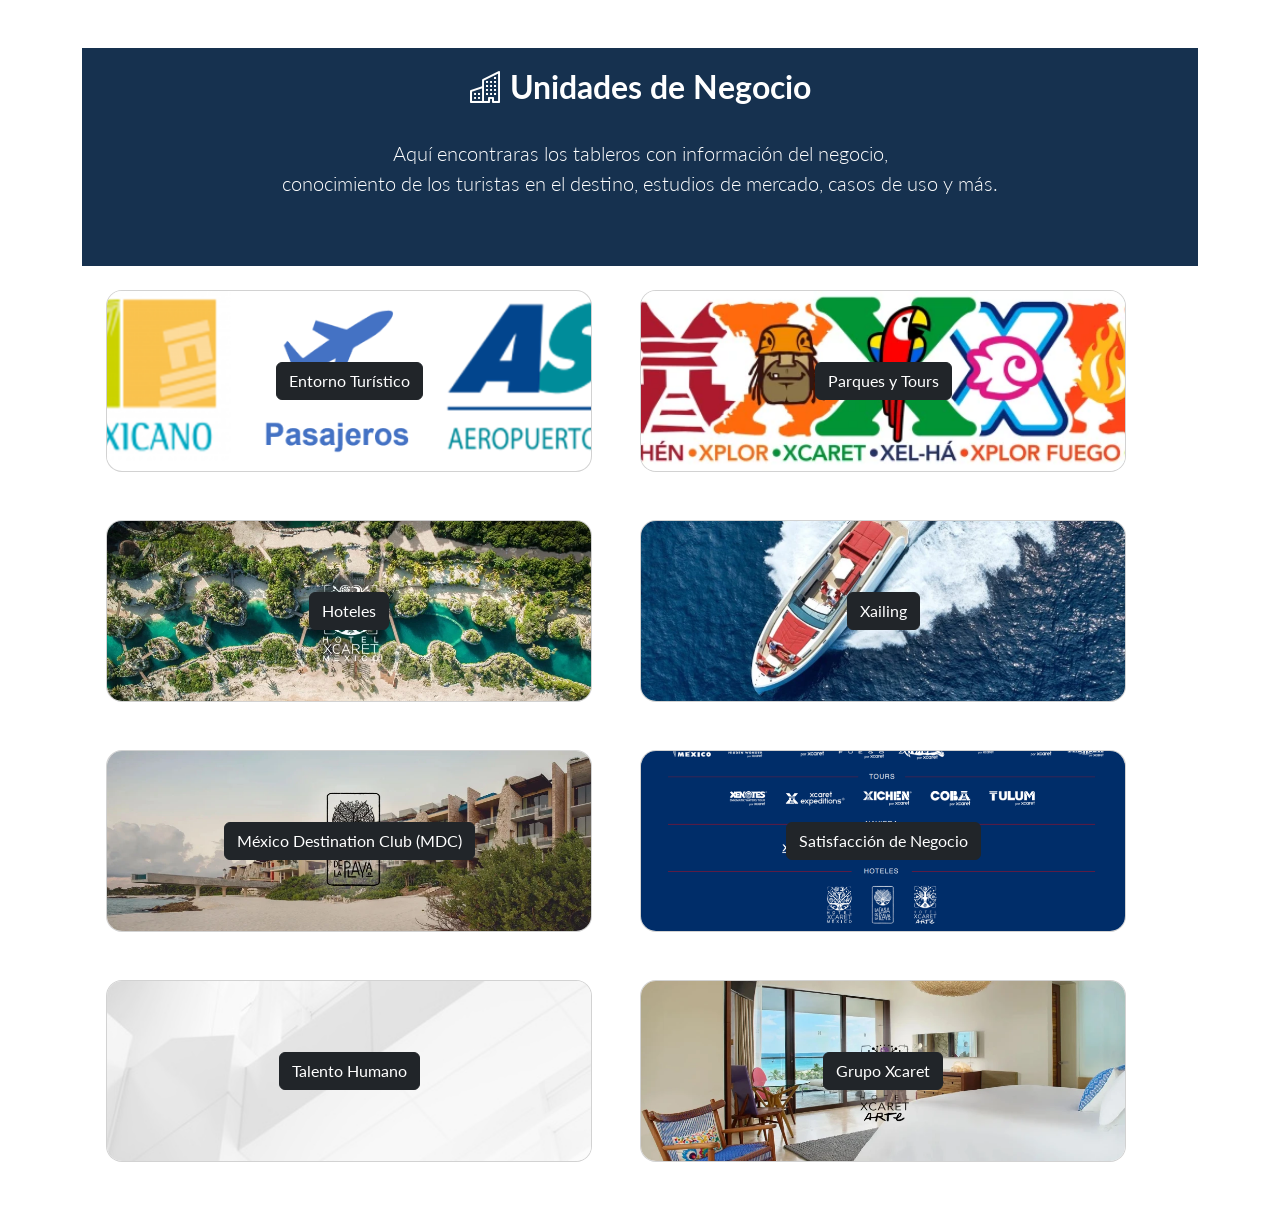
<file: unidades.html>
<!DOCTYPE html>
<html lang="es">

<head>
    <meta charset="UTF-8">
    <title>Unidades de Negocio</title>
    <meta name="viewport" content="width=device-width, initial-scale=1.0">

    <!-- Bootstrap -->
    <link rel="stylesheet" href="https://cdn.jsdelivr.net/npm/bootstrap@5.3.3/dist/css/bootstrap.min.css">
    <link rel="stylesheet" href="https://cdn.jsdelivr.net/npm/bootstrap-icons@1.11.3/font/bootstrap-icons.min.css">
    <link href="https://fonts.googleapis.com/css?family=Lato" rel="stylesheet">

    <style>
        body {
            font-family: 'Lato';
            background: #ffffff;
        }

        .unit-card {
            border-radius: 16px;
            overflow: hidden;
            transition: transform .25s, box-shadow .25s;
            cursor: pointer;
        }

        .unit-card:hover {
            transform: translateY(-6px);
            box-shadow: 0 12px 25px rgba(0, 0, 0, .15);
        }

        .unit-card img {
            height: 180px;
            object-fit: cover;
        }

        .unit-title {
            font-weight: 700;
            color: #1a2a09;
        }

        .btn-enter {
            background: #77dd77;
            font-weight: 600;
            border: none;
        }

        .unit-title:hover {
            color: #0066cc;
            /* Cambia el color al pasar el mouse */
            transition: color 0.2s ease;
        }
    </style>
</head>

<body>
    <main class="container py-5 ">
        <section class="hero">
            <div class="" style="background-color: #16314f; color: white; padding: 20px;">
                <div class="text-center mb-5">
                    <h2 class="fw-bold">
                        <i class="bi bi-buildings"></i> Unidades de Negocio
                    </h2>
                    <br>
                    <p class="lead">
                        Aquí encontraras los tableros con información del negocio,<br> conocimiento de los turistas en
                        el
                        destino, estudios de mercado, casos de uso y más.
                    </p>
                </div>
            </div>
        </section>
        <br>
        <div class=" container row g-5">

            <!-- ENTORNO TURÍSTICO -->
            <div class="col-md-6">
                <div class="card unit-card">
                    <div class="position-relative">
                        <img src="img/image_3.jpg" class="card-img-top" alt="Entorno Turístico">
                        <div
                            class="position-absolute top-0 w-100 h-100 d-flex flex-column justify-content-center align-items-center p-3">
                            <a href="unidades/entorno-turistico.html" class="btn btn-dark text-decoration-none">
                                Entorno Turístico
                            </a>
                        </div>
                    </div>
                </div>
            </div>

            <!-- PARQUES Y TOURS -->
            <div class="col-md-6">
                <div class="card unit-card">
                    <div class="position-relative">
                        <img src="img/image_5.jpg" class="card-img-top" alt="Parques y Tours">
                        <div
                            class="position-absolute top-0 w-100 h-100 d-flex flex-column justify-content-center align-items-center p-3">
                            <a href="unidades/parques-tours.html" class="btn btn-dark text-decoration-none">
                                Parques y Tours
                            </a>
                        </div>
                    </div>
                </div>
            </div>

            <!-- HOTELES -->
            <div class="col-md-6">
                <div class="card unit-card">
                    <div class="position-relative">
                        <img src="img/image_4.jpg" class="card-img-top" alt="Hoteles">
                        <div
                            class="position-absolute top-0 w-100 h-100 d-flex flex-column justify-content-center align-items-center p-3">
                            <a href="unidades/hoteles.html" class="btn btn-dark text-decoration-none">
                                Hoteles
                            </a>
                        </div>
                    </div>
                </div>
            </div>

            <!-- XAILING -->
            <div class="col-md-6">
                <div class="card unit-card">
                    <div class="position-relative">
                        <img src="img/image_6.jpg" class="card-img-top" alt="Xailing">
                        <div
                            class="position-absolute top-0 w-100 h-100 d-flex flex-column justify-content-center align-items-center p-3">
                            <a href="unidades/xailing.html" class="btn btn-dark text-decoration-none">
                                Xailing
                            </a>
                        </div>
                    </div>
                </div>
            </div>

            <!-- MDC -->
            <div class="col-md-6">
                <div class="card unit-card">
                    <div class="position-relative">
                        <img src="img/image_7.jpg" class="card-img-top" alt="México Destination Club">
                        <div
                            class="position-absolute top-0 w-100 h-100 d-flex flex-column justify-content-center align-items-center p-3">
                            <a href="unidades/mdc.html" class="btn btn-dark text-decoration-none">
                                México Destination Club (MDC)
                            </a>
                        </div>
                    </div>
                </div>
            </div>

            <!-- SATISFACCIÓN DE NEGOCIO -->
            <div class="col-md-6">
                <div class="card unit-card">
                    <div class="position-relative">
                        <img src="img/image_8.jpg" class="card-img-top" alt="Satisfacción de Negocio">
                        <div
                            class="position-absolute top-0 w-100 h-100 d-flex flex-column justify-content-center align-items-center p-3">
                            <a href="unidades/satisfaccion-negocio.html" class="btn btn-dark text-decoration-none">
                                Satisfacción de Negocio
                            </a>
                        </div>
                    </div>
                </div>
            </div>

            <!-- TALENTO HUMANO -->
            <div class="col-md-6">
                <div class="card unit-card">
                    <div class="position-relative">
                        <img src="img/image_9.jpg" class="card-img-top" alt="Talento Humano">
                        <div
                            class="position-absolute top-0 w-100 h-100 d-flex flex-column justify-content-center align-items-center p-3">
                            <a href="unidades/talento-humano.html" class="btn btn-dark text-decoration-none">
                                Talento Humano
                            </a>
                        </div>
                    </div>
                </div>
            </div>

            <!-- GRUPO XCARET -->
            <div class="col-md-6">
                <div class="card unit-card">
                    <div class="position-relative">
                        <img src="img/image_10.jpg" class="card-img-top" alt="Grupo Xcaret">
                        <div
                            class="position-absolute top-0 w-100 h-100 d-flex flex-column justify-content-center align-items-center p-3">
                            <a href="unidades/grupo-xcaret.html" class="btn btn-dark text-decoration-none">
                                Grupo Xcaret
                            </a>
                        </div>
                    </div>
                </div>
            </div>

        </div>
    </main>
</body>

</html>
</file>
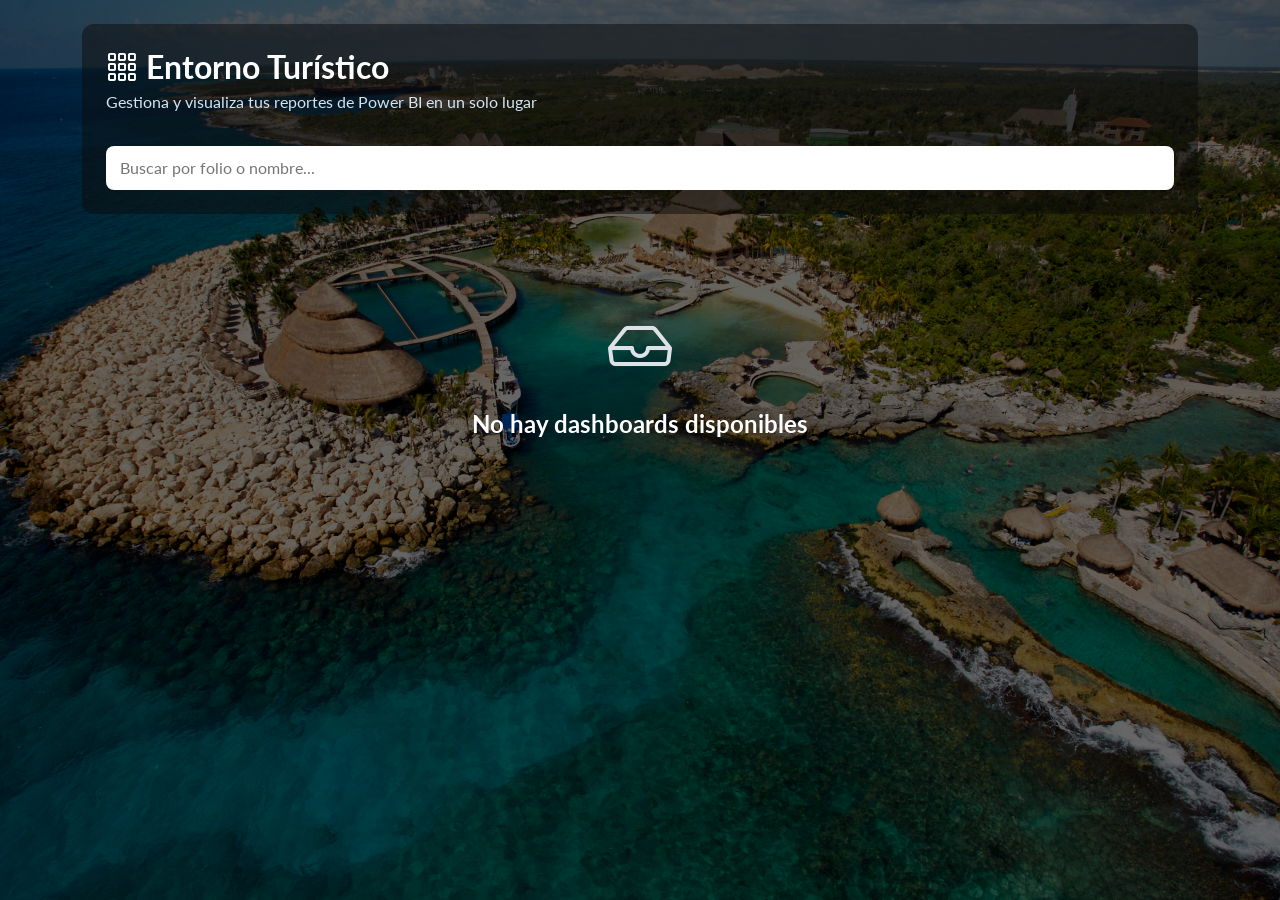
<file: unidades/entorno-turistico.html>
<!DOCTYPE html>
<html lang="es">
<head>
    <meta charset="utf-8"/>
    <meta name="viewport" content="width=device-width, initial-scale=1.0"/>
    <title>Dashboards - Entorno Turístico</title>

    <!-- Bootstrap -->
    <link href="https://cdn.jsdelivr.net/npm/bootstrap@5.3.3/dist/css/bootstrap.min.css" rel="stylesheet"/>
    <link href="https://cdn.jsdelivr.net/npm/bootstrap-icons@1.11.3/font/bootstrap-icons.min.css" rel="stylesheet"/>
    <link href="https://fonts.googleapis.com/css?family=Lato" rel="stylesheet"/>

<style>
    body {
           font-family: 'Lato', Arial, Helvetica, sans-serif;
    display: flex;
    flex-direction: column;
    min-height: 100vh;
    background-image: linear-gradient(rgba(0, 0, 0, 0.6), rgba(0, 0, 0, 0.6)), url('../img/aerea-xcaret-05.jpg');  
    background-size: cover;
    background-attachment: fixed;
    background-position: center;
    background-repeat: no-repeat;
    }
      .content-wrapper {
            background: linear-gradient(rgba(10, 10, 10, 0.5), rgba(10, 10, 10, 0.5));
            border-radius: 12px;
        }

    /* HERO */
    .hero {
        padding: 3rem 1rem;
        background: linear-gradient(135deg, #0c1b29 0%, #1a3a5f 100%);
        color: white;
        border-radius: 12px;
        margin-bottom: 2rem;
    }

    .section-title {
        font-weight: 700;
        margin-bottom: .5rem;
        color: #ffffff;
    }

    .section-subtitle {
        color: #d6e4f0;
    }

    /* BUSCADOR */
    .search-input {
        background: white;
        border-radius: 8px;
        padding: 10px 14px;
        border: none;
        width: 100%;
        margin-top: 1rem;
    }

    /* TARJETAS */
    .dashboard-card {
        background: white;
        border-radius: 12px;
        padding: 20px;
        transition: all .25s ease;
        border: 1px solid #dee2e6;
    }

    .dashboard-card:hover {
        transform: translateY(-4px);
        box-shadow: 0 8px 20px rgba(0, 0, 0, 0.08);
    }

    .folio-badge {
        background: #1a3a5f;
        color: white;
        font-weight: 600;
    }

    /* BOTÓN VER */
    .btn-ver {
        background-color: #28a745;
        color: white;
        font-weight: 600;
        border: none;
        border-radius: 8px;
        padding: 8px 14px;
        transition: all .2s ease;
    }

    .btn-ver:hover {
        background-color: #218838;
        transform: translateY(-2px);
        box-shadow: 0 4px 12px rgba(0, 0, 0, 0.15);
    }

    /* LOADING */
    .spinner-container {
        text-align: center;
        padding: 40px;
    }

    .empty-state {
        text-align: center;
        padding: 60px 20px;
        color: #6c757d;
    }
</style>

</head>

<body>

<main class="container py-4">

    <!-- CABECERA -->
    <div class="content-wrapper p-4 mb-4">
        <h2 class="section-title mb-1">
            <i class="bi bi-grid-3x3-gap"></i> Entorno Turístico
        </h2>
        <p class="section-subtitle">
            Gestiona y visualiza tus reportes de Power BI en un solo lugar
        </p>

        <input type="text" id="buscador" class="search-input"
               placeholder="Buscar por folio o nombre..."
               oninput="filtrarDashboards()">
    </div>

    <!-- LOADING -->
    <div id="loadingSpinner" class="spinner-container section-title">
        <div class="spinner-border text-success"></div>
        <p class="mt-3">Cargando dashboards...</p>
    </div>

    <!-- EMPTY -->
    <div id="emptyState" class="empty-state d-none">
        <i class="bi bi-inbox" style="font-size:4rem;color:#dee2e6;"></i>
        <h4 class="mt-3 section-title">No hay dashboards disponibles</h4>
    </div>

    <!-- GRID -->
    <div id="dashboardGrid" class="row g-4 d-none"></div>

</main>

<script>
/* ================= CONFIG ================= */
const GOOGLE_SCRIPT_URL =
  'https://script.google.com/macros/s/AKfycbxd1e7vyFLGrzwkv-amYAUm1Srmgd9-JdIPMXPpuWTeO9Nuf6B50-MU-sUNzvIAT4t9bw/exec';

const CATEGORIA = 'entorno-turistico';

/* ================= INIT ================= */
document.addEventListener('DOMContentLoaded', cargarDashboards);

/* ================= FUNCIONES ================= */

async function cargarDashboards() {
    const loading = document.getElementById('loadingSpinner');
    const empty = document.getElementById('emptyState');
    const grid = document.getElementById('dashboardGrid');

    try {
        const res = await fetch(`${GOOGLE_SCRIPT_URL}?action=getDashboards&categoria=${CATEGORIA}`);
        const data = await res.json();

        loading.classList.add('d-none');

        if (!data.dashboards || data.dashboards.length === 0) {
            empty.classList.remove('d-none');
            return;
        }

        grid.classList.remove('d-none');
        renderizarDashboards(data.dashboards);

    } catch (err) {
        console.error(err);
        loading.classList.add('d-none');
        empty.classList.remove('d-none');
    }
}
 


function renderizarDashboards(dashboards) {
    const grid = document.getElementById('dashboardGrid');
    grid.innerHTML = '';

    dashboards.forEach(d => {
        const col = document.createElement('div');
        col.className = 'col-md-6 col-lg-4 dashboard-item';

        col.innerHTML = `
            <div class="dashboard-card h-100">
                <span class="badge folio-badge">${d.folio}</span>
                <h5 class="mt-2 dashboard-title">${d.nombre}</h5>
                <p class="text-muted small">${d.descripcion || ''}</p>

                <div class="d-grid gap-2">
                    <a href="../visor-dashboard.html?folio=${d.folio}" 
                       class="btn btn-ver btn-sm">
                        <i class="bi bi-eye"></i> Ver Dashboard
                    </a>
                </div>
            </div>
        `;
        grid.appendChild(col);
    });
}




function filtrarDashboards() {
    const texto = document.getElementById('buscador').value.toLowerCase();
    const items = document.querySelectorAll('.dashboard-item');

    items.forEach(item => {
        const folio = item.querySelector('.folio-badge').innerText.toLowerCase();
        const nombre = item.querySelector('.dashboard-title').innerText.toLowerCase();
        item.style.display = (folio.includes(texto) || nombre.includes(texto)) ? '' : 'none';
    });
}
</script>


</body>
</html>
</file>
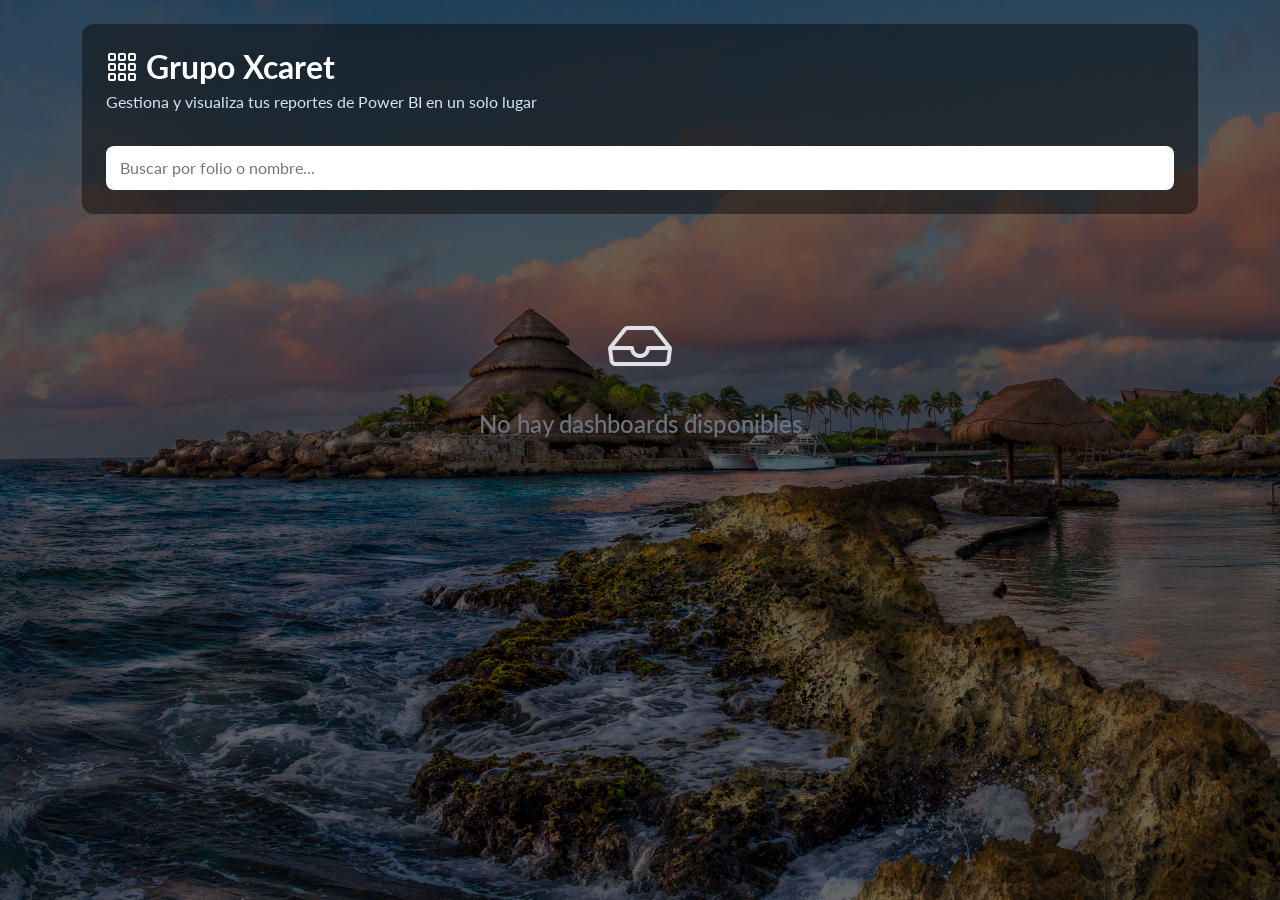
<file: unidades/grupo-xcaret.html>
<!DOCTYPE html>
<html lang="es">
<head>
    <meta charset="utf-8"/>
    <meta name="viewport" content="width=device-width, initial-scale=1.0"/>
    <title>Dashboards - Entorno Turístico</title>

    <!-- Bootstrap -->
    <link href="https://cdn.jsdelivr.net/npm/bootstrap@5.3.3/dist/css/bootstrap.min.css" rel="stylesheet"/>
    <link href="https://cdn.jsdelivr.net/npm/bootstrap-icons@1.11.3/font/bootstrap-icons.min.css" rel="stylesheet"/>
    <link href="https://fonts.googleapis.com/css?family=Lato" rel="stylesheet"/>

<style>
    body {
           font-family: 'Lato', Arial, Helvetica, sans-serif;
    display: flex;
    flex-direction: column;
    min-height: 100vh;
    background-image: linear-gradient(rgba(0, 0, 0, 0.6), rgba(0, 0, 0, 0.6)), url('../img/aerea-xcaret.jpg');  
    background-size: cover;
    background-attachment: fixed;
    background-position: center;
    background-repeat: no-repeat;
    }
      .content-wrapper {
            background: linear-gradient(rgba(10, 10, 10, 0.5), rgba(10, 10, 10, 0.5));
            border-radius: 12px;
        }

    /* HERO */
    .hero {
        padding: 3rem 1rem;
        background: linear-gradient(135deg, #0c1b29 0%, #1a3a5f 100%);
        color: white;
        border-radius: 12px;
        margin-bottom: 2rem;
    }

    .section-title {
        font-weight: 700;
        margin-bottom: .5rem;
        color: #ffffff;
    }

    .section-subtitle {
        color: #d6e4f0;
    }

    /* BUSCADOR */
    .search-input {
        background: white;
        border-radius: 8px;
        padding: 10px 14px;
        border: none;
        width: 100%;
        margin-top: 1rem;
    }

    /* TARJETAS */
    .dashboard-card {
        background: white;
        border-radius: 12px;
        padding: 20px;
        transition: all .25s ease;
        border: 1px solid #dee2e6;
    }

    .dashboard-card:hover {
        transform: translateY(-4px);
        box-shadow: 0 8px 20px rgba(0, 0, 0, 0.08);
    }

    .folio-badge {
        background: #1a3a5f;
        color: white;
        font-weight: 600;
    }

    /* BOTÓN VER */
    .btn-ver {
        background-color: #28a745;
        color: white;
        font-weight: 600;
        border: none;
        border-radius: 8px;
        padding: 8px 14px;
        transition: all .2s ease;
    }

    .btn-ver:hover {
        background-color: #218838;
        transform: translateY(-2px);
        box-shadow: 0 4px 12px rgba(0, 0, 0, 0.15);
    }

    /* LOADING */
    .spinner-container {
        text-align: center;
        padding: 40px;
    }

    .empty-state {
        text-align: center;
        padding: 60px 20px;
        color: #6c757d;
    }
</style>

</head>

<body>

<main class="container py-4">

    <!-- CABECERA -->
    <div class="content-wrapper p-4 mb-4">
        <h2 class="section-title mb-1">
            <i class="bi bi-grid-3x3-gap"></i> Grupo Xcaret
        </h2>
        <p class="section-subtitle">
            Gestiona y visualiza tus reportes de Power BI en un solo lugar
        </p>

        <input type="text" id="buscador" class="search-input"
               placeholder="Buscar por folio o nombre..."
               oninput="filtrarDashboards()">
    </div>

    <!-- LOADING -->
    <div id="loadingSpinner" class="spinner-container section-title">
        <div class="spinner-border text-success"></div>
        <p class="mt-3 section-title">Cargando dashboards...</p>
    </div>

    <!-- EMPTY -->
    <div id="emptyState" class="empty-state d-none">
        <i class="bi bi-inbox" style="font-size:4rem;color:#dee2e6;"></i>
        <h4 class="mt-3">No hay dashboards disponibles</h4>
    </div>

    <!-- GRID -->
    <div id="dashboardGrid" class="row g-4 d-none"></div>

</main>

<script>
/* ================= CONFIG ================= */
const GOOGLE_SCRIPT_URL =
  'https://script.google.com/macros/s/AKfycbxd1e7vyFLGrzwkv-amYAUm1Srmgd9-JdIPMXPpuWTeO9Nuf6B50-MU-sUNzvIAT4t9bw/exec';

const CATEGORIA = 'grupo-xcaret';

/* ================= INIT ================= */
document.addEventListener('DOMContentLoaded', cargarDashboards);

/* ================= FUNCIONES ================= */

async function cargarDashboards() {
    const loading = document.getElementById('loadingSpinner');
    const empty = document.getElementById('emptyState');
    const grid = document.getElementById('dashboardGrid');

    try {
        const res = await fetch(`${GOOGLE_SCRIPT_URL}?action=getDashboards&categoria=${CATEGORIA}`);
        const data = await res.json();

        loading.classList.add('d-none');

        if (!data.dashboards || data.dashboards.length === 0) {
            empty.classList.remove('d-none');
            return;
        }

        grid.classList.remove('d-none');
        renderizarDashboards(data.dashboards);

    } catch (err) {
        console.error(err);
        loading.classList.add('d-none');
        empty.classList.remove('d-none');
    }
}
 


function renderizarDashboards(dashboards) {
    const grid = document.getElementById('dashboardGrid');
    grid.innerHTML = '';

    dashboards.forEach(d => {
        const col = document.createElement('div');
        col.className = 'col-md-6 col-lg-4 dashboard-item';

        col.innerHTML = `
            <div class="dashboard-card h-100">
                <span class="badge folio-badge">${d.folio}</span>
                <h5 class="mt-2 dashboard-title">${d.nombre}</h5>
                <p class="text-muted small">${d.descripcion || ''}</p>

                <div class="d-grid gap-2">
                    <a href="../visor-dashboard.html?folio=${d.folio}" 
                       class="btn btn-ver btn-sm">
                        <i class="bi bi-eye"></i> Ver Dashboard
                    </a>
                </div>
            </div>
        `;
        grid.appendChild(col);
    });
}




function filtrarDashboards() {
    const texto = document.getElementById('buscador').value.toLowerCase();
    const items = document.querySelectorAll('.dashboard-item');

    items.forEach(item => {
        const folio = item.querySelector('.folio-badge').innerText.toLowerCase();
        const nombre = item.querySelector('.dashboard-title').innerText.toLowerCase();
        item.style.display = (folio.includes(texto) || nombre.includes(texto)) ? '' : 'none';
    });
}
</script>


</body>
</html>
</file>
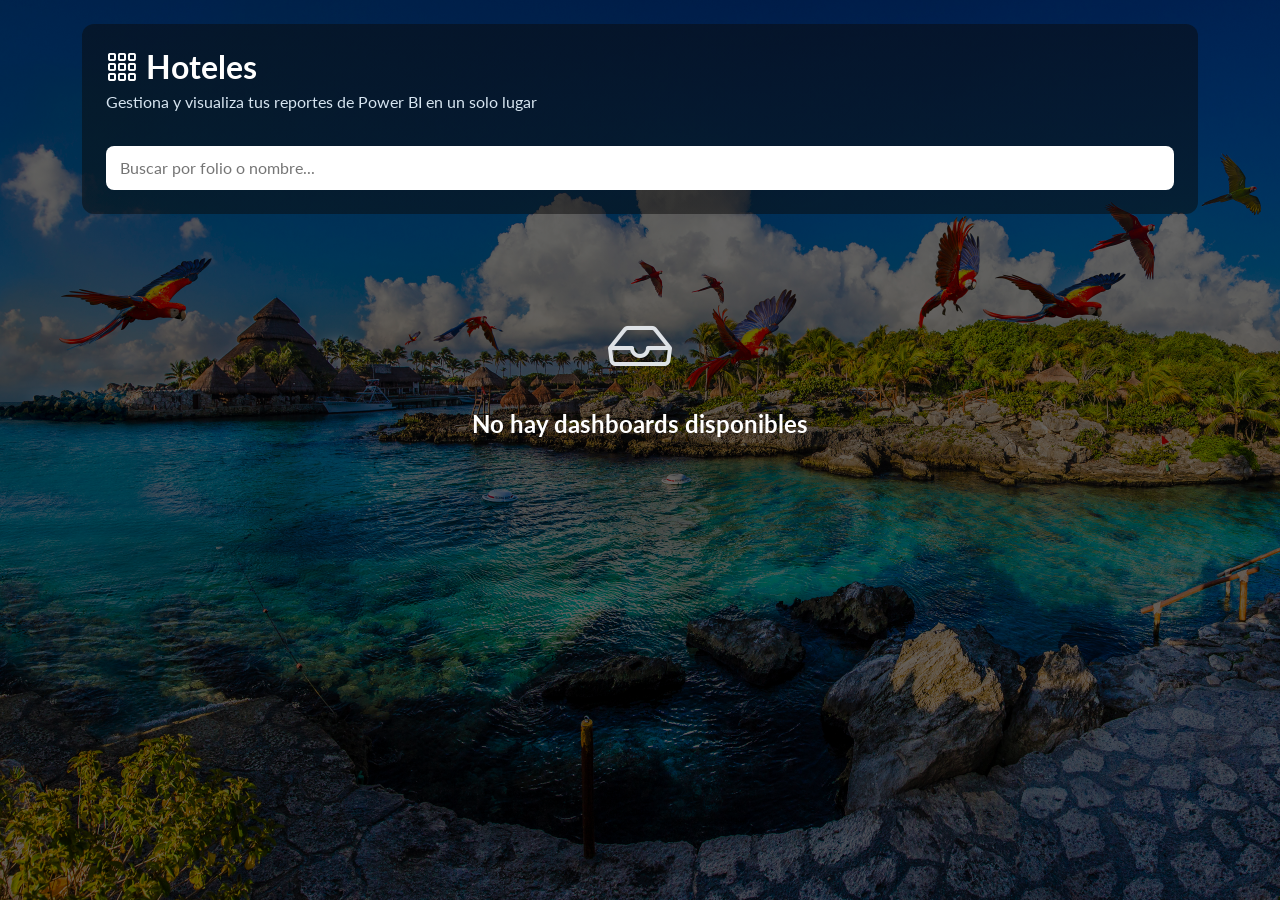
<file: unidades/hoteles.html>
<!DOCTYPE html>
<html lang="es">
<head>
    <meta charset="utf-8"/>
    <meta name="viewport" content="width=device-width, initial-scale=1.0"/>
    <title>Dashboards - Entorno Turístico</title>

    <!-- Bootstrap -->
    <link href="https://cdn.jsdelivr.net/npm/bootstrap@5.3.3/dist/css/bootstrap.min.css" rel="stylesheet"/>
    <link href="https://cdn.jsdelivr.net/npm/bootstrap-icons@1.11.3/font/bootstrap-icons.min.css" rel="stylesheet"/>
    <link href="https://fonts.googleapis.com/css?family=Lato" rel="stylesheet"/>

<style>
    body {
           font-family: 'Lato', Arial, Helvetica, sans-serif;
    display: flex;
    flex-direction: column;
    min-height: 100vh;
    background-image: linear-gradient(rgba(0, 0, 0, 0.6), rgba(0, 0, 0, 0.6)), url('../img/aerea-xcaret-01.jpg');  
    background-size: cover;
    background-attachment: fixed;
    background-position: center;
    background-repeat: no-repeat;
    }
      .content-wrapper {
            background: linear-gradient(rgba(10, 10, 10, 0.5), rgba(10, 10, 10, 0.5));
            border-radius: 12px;
        }

    /* HERO */
    .hero {
        padding: 3rem 1rem;
        background: linear-gradient(135deg, #0c1b29 0%, #1a3a5f 100%);
        color: white;
        border-radius: 12px;
        margin-bottom: 2rem;
    }

    .section-title {
        font-weight: 700;
        margin-bottom: .5rem;
        color: #ffffff;
    }

    .section-subtitle {
        color: #d6e4f0;
    }

    /* BUSCADOR */
    .search-input {
        background: white;
        border-radius: 8px;
        padding: 10px 14px;
        border: none;
        width: 100%;
        margin-top: 1rem;
    }

    /* TARJETAS */
    .dashboard-card {
        background: white;
        border-radius: 12px;
        padding: 20px;
        transition: all .25s ease;
        border: 1px solid #dee2e6;
    }

    .dashboard-card:hover {
        transform: translateY(-4px);
        box-shadow: 0 8px 20px rgba(0, 0, 0, 0.08);
    }

    .folio-badge {
        background: #1a3a5f;
        color: white;
        font-weight: 600;
    }

    /* BOTÓN VER */
    .btn-ver {
        background-color: #28a745;
        color: white;
        font-weight: 600;
        border: none;
        border-radius: 8px;
        padding: 8px 14px;
        transition: all .2s ease;
    }

    .btn-ver:hover {
        background-color: #218838;
        transform: translateY(-2px);
        box-shadow: 0 4px 12px rgba(0, 0, 0, 0.15);
    }

    /* LOADING */
    .spinner-container {
        text-align: center;
        padding: 40px;
    }

    .empty-state {
        text-align: center;
        padding: 60px 20px;
        color: #6c757d;
    }
</style>

</head>

<body>

<main class="container py-4">

    <!-- CABECERA -->
    <div class="content-wrapper p-4 mb-4">
        <h2 class="section-title mb-1">
            <i class="bi bi-grid-3x3-gap"></i> Hoteles
        </h2>
        <p class="section-subtitle">
            Gestiona y visualiza tus reportes de Power BI en un solo lugar
        </p>

        <input type="text" id="buscador" class="search-input"
               placeholder="Buscar por folio o nombre..."
               oninput="filtrarDashboards()">
    </div>

    <!-- LOADING -->
    <div id="loadingSpinner" class="spinner-container section-title">
        <div class="spinner-border text-success"></div>
        <p class="mt-3">Cargando dashboards...</p>
    </div>

    <!-- EMPTY -->
    <div id="emptyState" class="empty-state d-none">
        <i class="bi bi-inbox" style="font-size:4rem;color:#dee2e6;"></i>
        <h4 class="mt-3 section-title">No hay dashboards disponibles</h4>
    </div>

    <!-- GRID -->
    <div id="dashboardGrid" class="row g-4 d-none"></div>

</main>

<script>
/* ================= CONFIG ================= */
const GOOGLE_SCRIPT_URL =
  'https://script.google.com/macros/s/AKfycbxd1e7vyFLGrzwkv-amYAUm1Srmgd9-JdIPMXPpuWTeO9Nuf6B50-MU-sUNzvIAT4t9bw/exec';

const CATEGORIA = 'hoteles';

/* ================= INIT ================= */
document.addEventListener('DOMContentLoaded', cargarDashboards);

/* ================= FUNCIONES ================= */

async function cargarDashboards() {
    const loading = document.getElementById('loadingSpinner');
    const empty = document.getElementById('emptyState');
    const grid = document.getElementById('dashboardGrid');

    try {
        const res = await fetch(`${GOOGLE_SCRIPT_URL}?action=getDashboards&categoria=${CATEGORIA}`);
        const data = await res.json();

        loading.classList.add('d-none');

        if (!data.dashboards || data.dashboards.length === 0) {
            empty.classList.remove('d-none');
            return;
        }

        grid.classList.remove('d-none');
        renderizarDashboards(data.dashboards);

    } catch (err) {
        console.error(err);
        loading.classList.add('d-none');
        empty.classList.remove('d-none');
    }
}
 


function renderizarDashboards(dashboards) {
    const grid = document.getElementById('dashboardGrid');
    grid.innerHTML = '';

    dashboards.forEach(d => {
        const col = document.createElement('div');
        col.className = 'col-md-6 col-lg-4 dashboard-item';

        col.innerHTML = `
            <div class="dashboard-card h-100">
                <span class="badge folio-badge">${d.folio}</span>
                <h5 class="mt-2 dashboard-title">${d.nombre}</h5>
                <p class="text-muted small">${d.descripcion || ''}</p>

                <div class="d-grid gap-2">
                    <a href="../visor-dashboard.html?folio=${d.folio}" 
                       class="btn btn-ver btn-sm">
                        <i class="bi bi-eye"></i> Ver Dashboard
                    </a>
                </div>
            </div>
        `;
        grid.appendChild(col);
    });
}




function filtrarDashboards() {
    const texto = document.getElementById('buscador').value.toLowerCase();
    const items = document.querySelectorAll('.dashboard-item');

    items.forEach(item => {
        const folio = item.querySelector('.folio-badge').innerText.toLowerCase();
        const nombre = item.querySelector('.dashboard-title').innerText.toLowerCase();
        item.style.display = (folio.includes(texto) || nombre.includes(texto)) ? '' : 'none';
    });
}
</script>


</body>
</html>
</file>
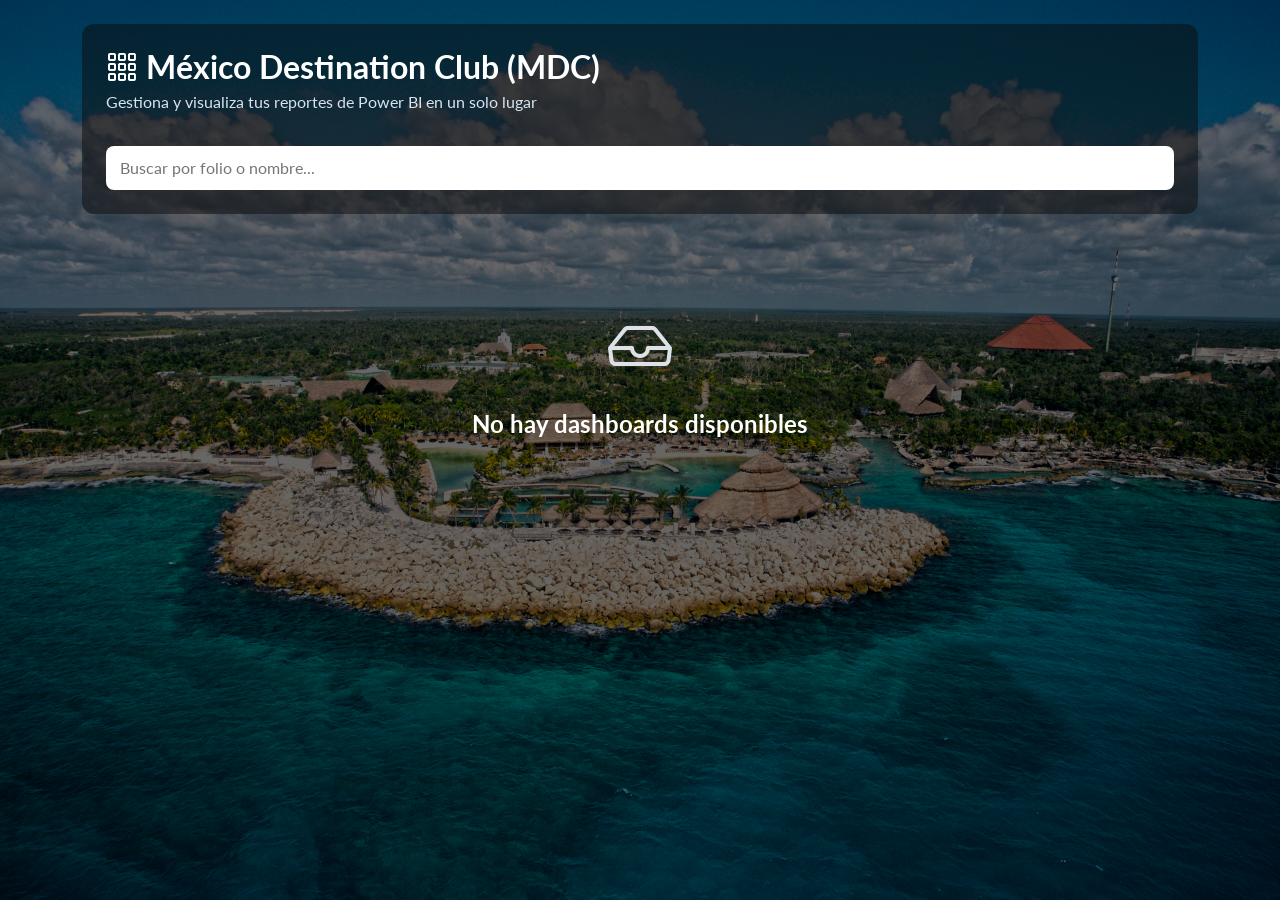
<file: unidades/mdc.html>
<!DOCTYPE html>
<html lang="es">
<head>
    <meta charset="utf-8"/>
    <meta name="viewport" content="width=device-width, initial-scale=1.0"/>
    <title>Dashboards - Entorno Turístico</title>

    <!-- Bootstrap -->
    <link href="https://cdn.jsdelivr.net/npm/bootstrap@5.3.3/dist/css/bootstrap.min.css" rel="stylesheet"/>
    <link href="https://cdn.jsdelivr.net/npm/bootstrap-icons@1.11.3/font/bootstrap-icons.min.css" rel="stylesheet"/>
    <link href="https://fonts.googleapis.com/css?family=Lato" rel="stylesheet"/>

<style>
    body {
           font-family: 'Lato', Arial, Helvetica, sans-serif;
    display: flex;
    flex-direction: column;
    min-height: 100vh;
    background-image: linear-gradient(rgba(0, 0, 0, 0.6), rgba(0, 0, 0, 0.6)), url('../img/aerea-xcaret-04.jpg');  
    background-size: cover;
    background-attachment: fixed;
    background-position: center;
    background-repeat: no-repeat;
    }
      .content-wrapper {
            background: linear-gradient(rgba(10, 10, 10, 0.5), rgba(10, 10, 10, 0.5));
            border-radius: 12px;
        }

    /* HERO */
    .hero {
        padding: 3rem 1rem;
        background: linear-gradient(135deg, #0c1b29 0%, #1a3a5f 100%);
        color: white;
        border-radius: 12px;
        margin-bottom: 2rem;
    }

    .section-title {
        font-weight: 700;
        margin-bottom: .5rem;
        color: #ffffff;
    }

    .section-subtitle {
        color: #d6e4f0;
    }

    /* BUSCADOR */
    .search-input {
        background: white;
        border-radius: 8px;
        padding: 10px 14px;
        border: none;
        width: 100%;
        margin-top: 1rem;
    }

    /* TARJETAS */
    .dashboard-card {
        background: white;
        border-radius: 12px;
        padding: 20px;
        transition: all .25s ease;
        border: 1px solid #dee2e6;
    }

    .dashboard-card:hover {
        transform: translateY(-4px);
        box-shadow: 0 8px 20px rgba(0, 0, 0, 0.08);
    }

    .folio-badge {
        background: #1a3a5f;
        color: white;
        font-weight: 600;
    }

    /* BOTÓN VER */
    .btn-ver {
        background-color: #28a745;
        color: white;
        font-weight: 600;
        border: none;
        border-radius: 8px;
        padding: 8px 14px;
        transition: all .2s ease;
    }

    .btn-ver:hover {
        background-color: #218838;
        transform: translateY(-2px);
        box-shadow: 0 4px 12px rgba(0, 0, 0, 0.15);
    }

    /* LOADING */
    .spinner-container {
        text-align: center;
        padding: 40px;
    }

    .empty-state {
        text-align: center;
        padding: 60px 20px;
        color: #6c757d;
    }
</style>

</head>

<body>

<main class="container py-4">

    <!-- CABECERA -->
    <div class="content-wrapper p-4 mb-4">
        <h2 class="section-title mb-1">
            <i class="bi bi-grid-3x3-gap"></i> México Destination Club (MDC)
        </h2>
        <p class="section-subtitle">
            Gestiona y visualiza tus reportes de Power BI en un solo lugar
        </p>

        <input type="text" id="buscador" class="search-input"
               placeholder="Buscar por folio o nombre..."
               oninput="filtrarDashboards()">
    </div>

    <!-- LOADING -->
    <div id="loadingSpinner" class="spinner-container section-title">
        <div class="spinner-border text-success"></div>
        <p class="mt-3">Cargando dashboards...</p>
    </div>

    <!-- EMPTY -->
    <div id="emptyState" class="empty-state d-none">
        <i class="bi bi-inbox" style="font-size:4rem;color:#dee2e6;"></i>
        <h4 class="mt-3 section-title">No hay dashboards disponibles</h4>
    </div>

    <!-- GRID -->
    <div id="dashboardGrid" class="row g-4 d-none"></div>

</main>

<script>
/* ================= CONFIG ================= */
const GOOGLE_SCRIPT_URL =
  'https://script.google.com/macros/s/AKfycbxd1e7vyFLGrzwkv-amYAUm1Srmgd9-JdIPMXPpuWTeO9Nuf6B50-MU-sUNzvIAT4t9bw/exec';

const CATEGORIA = 'mdc';

/* ================= INIT ================= */
document.addEventListener('DOMContentLoaded', cargarDashboards);

/* ================= FUNCIONES ================= */

async function cargarDashboards() {
    const loading = document.getElementById('loadingSpinner');
    const empty = document.getElementById('emptyState');
    const grid = document.getElementById('dashboardGrid');

    try {
        const res = await fetch(`${GOOGLE_SCRIPT_URL}?action=getDashboards&categoria=${CATEGORIA}`);
        const data = await res.json();

        loading.classList.add('d-none');

        if (!data.dashboards || data.dashboards.length === 0) {
            empty.classList.remove('d-none');
            return;
        }

        grid.classList.remove('d-none');
        renderizarDashboards(data.dashboards);

    } catch (err) {
        console.error(err);
        loading.classList.add('d-none');
        empty.classList.remove('d-none');
    }
}
 


function renderizarDashboards(dashboards) {
    const grid = document.getElementById('dashboardGrid');
    grid.innerHTML = '';

    dashboards.forEach(d => {
        const col = document.createElement('div');
        col.className = 'col-md-6 col-lg-4 dashboard-item';

        col.innerHTML = `
            <div class="dashboard-card h-100">
                <span class="badge folio-badge">${d.folio}</span>
                <h5 class="mt-2 dashboard-title">${d.nombre}</h5>
                <p class="text-muted small">${d.descripcion || ''}</p>

                <div class="d-grid gap-2">
                    <a href="../visor-dashboard.html?folio=${d.folio}" 
                       class="btn btn-ver btn-sm">
                        <i class="bi bi-eye"></i> Ver Dashboard
                    </a>
                </div>
            </div>
        `;
        grid.appendChild(col);
    });
}




function filtrarDashboards() {
    const texto = document.getElementById('buscador').value.toLowerCase();
    const items = document.querySelectorAll('.dashboard-item');

    items.forEach(item => {
        const folio = item.querySelector('.folio-badge').innerText.toLowerCase();
        const nombre = item.querySelector('.dashboard-title').innerText.toLowerCase();
        item.style.display = (folio.includes(texto) || nombre.includes(texto)) ? '' : 'none';
    });
}
</script>


</body>
</html>
</file>
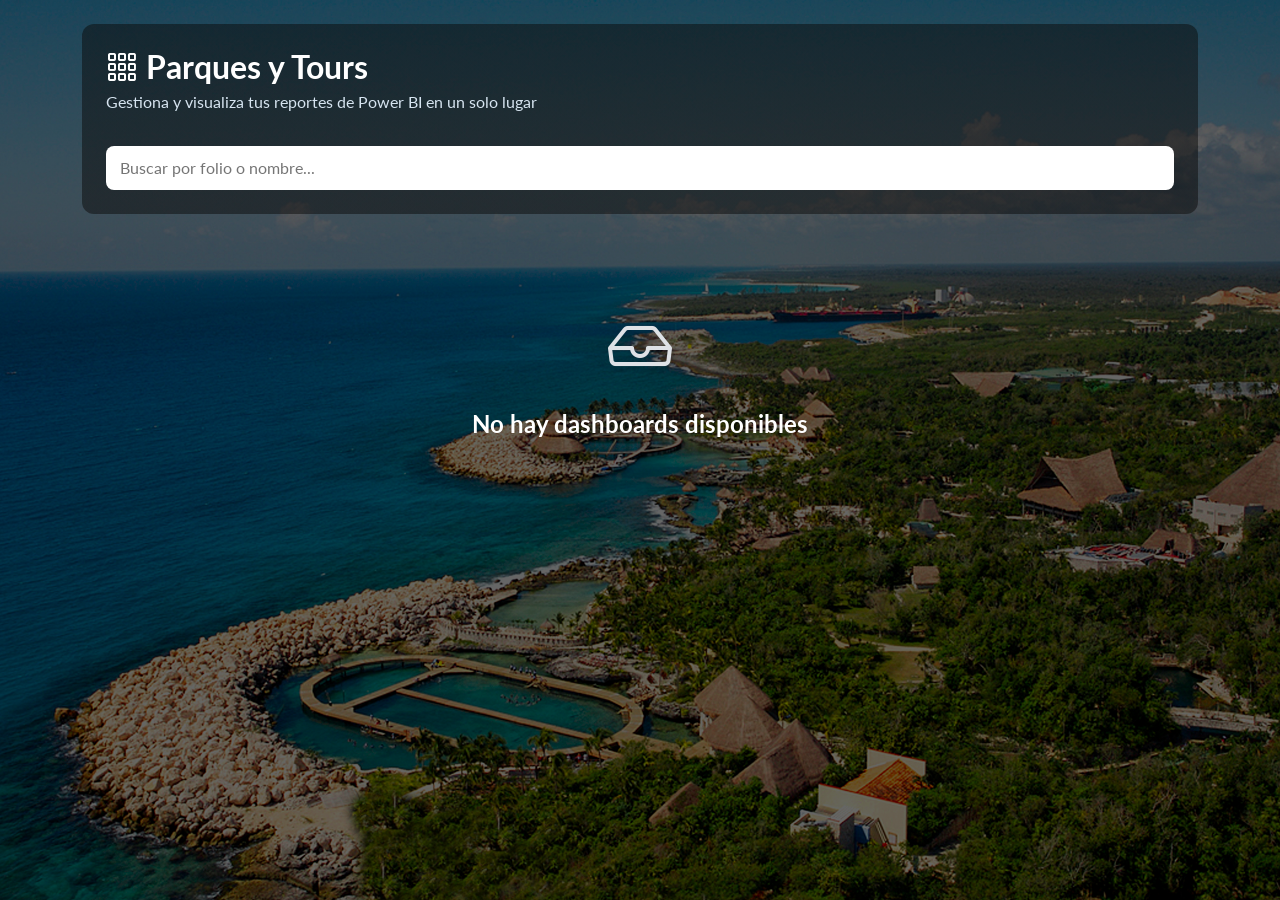
<file: unidades/parques-tours.html>
<!DOCTYPE html>
<html lang="es">
<head>
    <meta charset="utf-8"/>
    <meta name="viewport" content="width=device-width, initial-scale=1.0"/>
    <title>Dashboards - Entorno Turístico</title>

    <!-- Bootstrap -->
    <link href="https://cdn.jsdelivr.net/npm/bootstrap@5.3.3/dist/css/bootstrap.min.css" rel="stylesheet"/>
    <link href="https://cdn.jsdelivr.net/npm/bootstrap-icons@1.11.3/font/bootstrap-icons.min.css" rel="stylesheet"/>
    <link href="https://fonts.googleapis.com/css?family=Lato" rel="stylesheet"/>

<style>
    body {
           font-family: 'Lato', Arial, Helvetica, sans-serif;
    display: flex;
    flex-direction: column;
    min-height: 100vh;
    background-image: linear-gradient(rgba(0, 0, 0, 0.6), rgba(0, 0, 0, 0.6)), url('../img/aerea-xcaret-06.jpg');  
    background-size: cover;
    background-attachment: fixed;
    background-position: center;
    background-repeat: no-repeat;
    }
      .content-wrapper {
            background: linear-gradient(rgba(10, 10, 10, 0.5), rgba(10, 10, 10, 0.5));
            border-radius: 12px;
        }

    /* HERO */
    .hero {
        padding: 3rem 1rem;
        background: linear-gradient(135deg, #0c1b29 0%, #1a3a5f 100%);
        color: white;
        border-radius: 12px;
        margin-bottom: 2rem;
    }

    .section-title {
        font-weight: 700;
        margin-bottom: .5rem;
        color: #ffffff;
    }

    .section-subtitle {
        color: #d6e4f0;
    }

    /* BUSCADOR */
    .search-input {
        background: white;
        border-radius: 8px;
        padding: 10px 14px;
        border: none;
        width: 100%;
        margin-top: 1rem;
    }

    /* TARJETAS */
    .dashboard-card {
        background: white;
        border-radius: 12px;
        padding: 20px;
        transition: all .25s ease;
        border: 1px solid #dee2e6;
    }

    .dashboard-card:hover {
        transform: translateY(-4px);
        box-shadow: 0 8px 20px rgba(0, 0, 0, 0.08);
    }

    .folio-badge {
        background: #1a3a5f;
        color: white;
        font-weight: 600;
    }

    /* BOTÓN VER */
    .btn-ver {
        background-color: #28a745;
        color: white;
        font-weight: 600;
        border: none;
        border-radius: 8px;
        padding: 8px 14px;
        transition: all .2s ease;
    }

    .btn-ver:hover {
        background-color: #218838;
        transform: translateY(-2px);
        box-shadow: 0 4px 12px rgba(0, 0, 0, 0.15);
    }

    /* LOADING */
    .spinner-container {
        text-align: center;
        padding: 40px;
    }

    .empty-state {
        text-align: center;
        padding: 60px 20px;
        color: #6c757d;
    }
</style>

</head>

<body>

<main class="container py-4">

    <!-- CABECERA -->
    <div class="content-wrapper p-4 mb-4">
        <h2 class="section-title mb-1">
            <i class="bi bi-grid-3x3-gap"></i> Parques y Tours
        </h2>
        <p class="section-subtitle">
            Gestiona y visualiza tus reportes de Power BI en un solo lugar
        </p>

        <input type="text" id="buscador" class="search-input"
               placeholder="Buscar por folio o nombre..."
               oninput="filtrarDashboards()">
    </div>

    <!-- LOADING -->
    <div id="loadingSpinner" class="spinner-container section-title">
        <div class="spinner-border text-success"></div>
        <p class="mt-3">Cargando dashboards...</p>
    </div>

    <!-- EMPTY -->
    <div id="emptyState" class="empty-state d-none">
        <i class="bi bi-inbox" style="font-size:4rem;color:#dee2e6;"></i>
        <h4 class="mt-3 section-title">No hay dashboards disponibles</h4>
    </div>

    <!-- GRID -->
    <div id="dashboardGrid" class="row g-4 d-none"></div>

</main>

<script>
/* ================= CONFIG ================= */
const GOOGLE_SCRIPT_URL =
  'https://script.google.com/macros/s/AKfycbxd1e7vyFLGrzwkv-amYAUm1Srmgd9-JdIPMXPpuWTeO9Nuf6B50-MU-sUNzvIAT4t9bw/exec';

const CATEGORIA = 'parques-tours';

/* ================= INIT ================= */
document.addEventListener('DOMContentLoaded', cargarDashboards);

/* ================= FUNCIONES ================= */

async function cargarDashboards() {
    const loading = document.getElementById('loadingSpinner');
    const empty = document.getElementById('emptyState');
    const grid = document.getElementById('dashboardGrid');

    try {
        const res = await fetch(`${GOOGLE_SCRIPT_URL}?action=getDashboards&categoria=${CATEGORIA}`);
        const data = await res.json();

        loading.classList.add('d-none');

        if (!data.dashboards || data.dashboards.length === 0) {
            empty.classList.remove('d-none');
            return;
        }

        grid.classList.remove('d-none');
        renderizarDashboards(data.dashboards);

    } catch (err) {
        console.error(err);
        loading.classList.add('d-none');
        empty.classList.remove('d-none');
    }
}
 


function renderizarDashboards(dashboards) {
    const grid = document.getElementById('dashboardGrid');
    grid.innerHTML = '';

    dashboards.forEach(d => {
        const col = document.createElement('div');
        col.className = 'col-md-6 col-lg-4 dashboard-item';

        col.innerHTML = `
            <div class="dashboard-card h-100">
                <span class="badge folio-badge">${d.folio}</span>
                <h5 class="mt-2 dashboard-title">${d.nombre}</h5>
                <p class="text-muted small">${d.descripcion || ''}</p>

                <div class="d-grid gap-2">
                    <a href="../visor-dashboard.html?folio=${d.folio}" 
                       class="btn btn-ver btn-sm">
                        <i class="bi bi-eye"></i> Ver Dashboard
                    </a>
                </div>
            </div>
        `;
        grid.appendChild(col);
    });
}




function filtrarDashboards() {
    const texto = document.getElementById('buscador').value.toLowerCase();
    const items = document.querySelectorAll('.dashboard-item');

    items.forEach(item => {
        const folio = item.querySelector('.folio-badge').innerText.toLowerCase();
        const nombre = item.querySelector('.dashboard-title').innerText.toLowerCase();
        item.style.display = (folio.includes(texto) || nombre.includes(texto)) ? '' : 'none';
    });
}
</script>


</body>
</html>
</file>
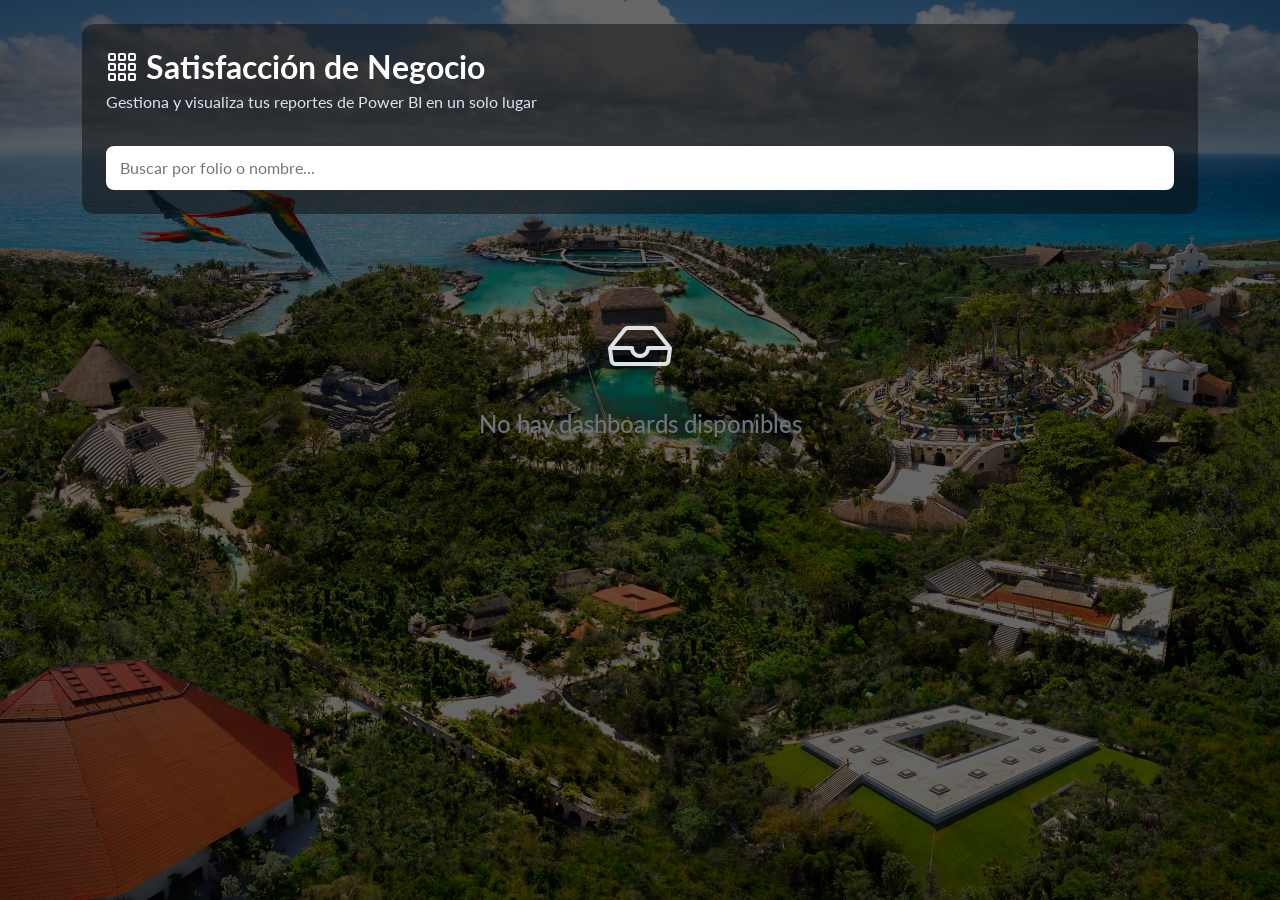
<file: unidades/satisfaccion-negocio.html>
<!DOCTYPE html>
<html lang="es">
<head>
    <meta charset="utf-8"/>
    <meta name="viewport" content="width=device-width, initial-scale=1.0"/>
    <title>Dashboards - Entorno Turístico</title>

    <!-- Bootstrap -->
    <link href="https://cdn.jsdelivr.net/npm/bootstrap@5.3.3/dist/css/bootstrap.min.css" rel="stylesheet"/>
    <link href="https://cdn.jsdelivr.net/npm/bootstrap-icons@1.11.3/font/bootstrap-icons.min.css" rel="stylesheet"/>
    <link href="https://fonts.googleapis.com/css?family=Lato" rel="stylesheet"/>

<style>
    body {
           font-family: 'Lato', Arial, Helvetica, sans-serif;
    display: flex;
    flex-direction: column;
    min-height: 100vh;
    background-image: linear-gradient(rgba(0, 0, 0, 0.6), rgba(0, 0, 0, 0.6)), url('../img/aerea-xcaret-07.jpg');  
    background-size: cover;
    background-attachment: fixed;
    background-position: center;
    background-repeat: no-repeat;
    }
      .content-wrapper {
            background: linear-gradient(rgba(10, 10, 10, 0.5), rgba(10, 10, 10, 0.5));
            border-radius: 12px;
        }

    /* HERO */
    .hero {
        padding: 3rem 1rem;
        background: linear-gradient(135deg, #0c1b29 0%, #1a3a5f 100%);
        color: white;
        border-radius: 12px;
        margin-bottom: 2rem;
    }

    .section-title {
        font-weight: 700;
        margin-bottom: .5rem;
        color: #ffffff;
    }

    .section-subtitle {
        color: #d6e4f0;
    }

    /* BUSCADOR */
    .search-input {
        background: white;
        border-radius: 8px;
        padding: 10px 14px;
        border: none;
        width: 100%;
        margin-top: 1rem;
    }

    /* TARJETAS */
    .dashboard-card {
        background: white;
        border-radius: 12px;
        padding: 20px;
        transition: all .25s ease;
        border: 1px solid #dee2e6;
    }

    .dashboard-card:hover {
        transform: translateY(-4px);
        box-shadow: 0 8px 20px rgba(0, 0, 0, 0.08);
    }

    .folio-badge {
        background: #1a3a5f;
        color: white;
        font-weight: 600;
    }

    /* BOTÓN VER */
    .btn-ver {
        background-color: #28a745;
        color: white;
        font-weight: 600;
        border: none;
        border-radius: 8px;
        padding: 8px 14px;
        transition: all .2s ease;
    }

    .btn-ver:hover {
        background-color: #218838;
        transform: translateY(-2px);
        box-shadow: 0 4px 12px rgba(0, 0, 0, 0.15);
    }

    /* LOADING */
    .spinner-container {
        text-align: center;
        padding: 40px;
    }

    .empty-state {
        text-align: center;
        padding: 60px 20px;
        color: #6c757d;
    }
</style>

</head>

<body>

<main class="container py-4">

    <!-- CABECERA -->
    <div class="content-wrapper p-4 mb-4">
        <h2 class="section-title mb-1">
            <i class="bi bi-grid-3x3-gap"></i> Satisfacción de Negocio
        </h2>
        <p class="section-subtitle">
            Gestiona y visualiza tus reportes de Power BI en un solo lugar
        </p>

        <input type="text" id="buscador" class="search-input"
               placeholder="Buscar por folio o nombre..."
               oninput="filtrarDashboards()">
    </div>

    <!-- LOADING -->
    <div id="loadingSpinner" class="spinner-container section-title">
        <div class="spinner-border text-success"></div>
        <p class="mt-3 section-title">Cargando dashboards...</p>
    </div>

    <!-- EMPTY -->
    <div id="emptyState" class="empty-state d-none">
        <i class="bi bi-inbox" style="font-size:4rem;color:#dee2e6;"></i>
        <h4 class="mt-3">No hay dashboards disponibles</h4>
    </div>

    <!-- GRID -->
    <div id="dashboardGrid" class="row g-4 d-none"></div>

</main>

<script>
/* ================= CONFIG ================= */
const GOOGLE_SCRIPT_URL =
  'https://script.google.com/macros/s/AKfycbxd1e7vyFLGrzwkv-amYAUm1Srmgd9-JdIPMXPpuWTeO9Nuf6B50-MU-sUNzvIAT4t9bw/exec';

const CATEGORIA = 'satisfaccion-negocio';

/* ================= INIT ================= */
document.addEventListener('DOMContentLoaded', cargarDashboards);

/* ================= FUNCIONES ================= */

async function cargarDashboards() {
    const loading = document.getElementById('loadingSpinner');
    const empty = document.getElementById('emptyState');
    const grid = document.getElementById('dashboardGrid');

    try {
        const res = await fetch(`${GOOGLE_SCRIPT_URL}?action=getDashboards&categoria=${CATEGORIA}`);
        const data = await res.json();

        loading.classList.add('d-none');

        if (!data.dashboards || data.dashboards.length === 0) {
            empty.classList.remove('d-none');
            return;
        }

        grid.classList.remove('d-none');
        renderizarDashboards(data.dashboards);

    } catch (err) {
        console.error(err);
        loading.classList.add('d-none');
        empty.classList.remove('d-none');
    }
}
 


function renderizarDashboards(dashboards) {
    const grid = document.getElementById('dashboardGrid');
    grid.innerHTML = '';

    dashboards.forEach(d => {
        const col = document.createElement('div');
        col.className = 'col-md-6 col-lg-4 dashboard-item';

        col.innerHTML = `
            <div class="dashboard-card h-100">
                <span class="badge folio-badge">${d.folio}</span>
                <h5 class="mt-2 dashboard-title">${d.nombre}</h5>
                <p class="text-muted small">${d.descripcion || ''}</p>

                <div class="d-grid gap-2">
                    <a href="../visor-dashboard.html?folio=${d.folio}" 
                       class="btn btn-ver btn-sm">
                        <i class="bi bi-eye"></i> Ver Dashboard
                    </a>
                </div>
            </div>
        `;
        grid.appendChild(col);
    });
}




function filtrarDashboards() {
    const texto = document.getElementById('buscador').value.toLowerCase();
    const items = document.querySelectorAll('.dashboard-item');

    items.forEach(item => {
        const folio = item.querySelector('.folio-badge').innerText.toLowerCase();
        const nombre = item.querySelector('.dashboard-title').innerText.toLowerCase();
        item.style.display = (folio.includes(texto) || nombre.includes(texto)) ? '' : 'none';
    });
}
</script>


</body>
</html>
</file>
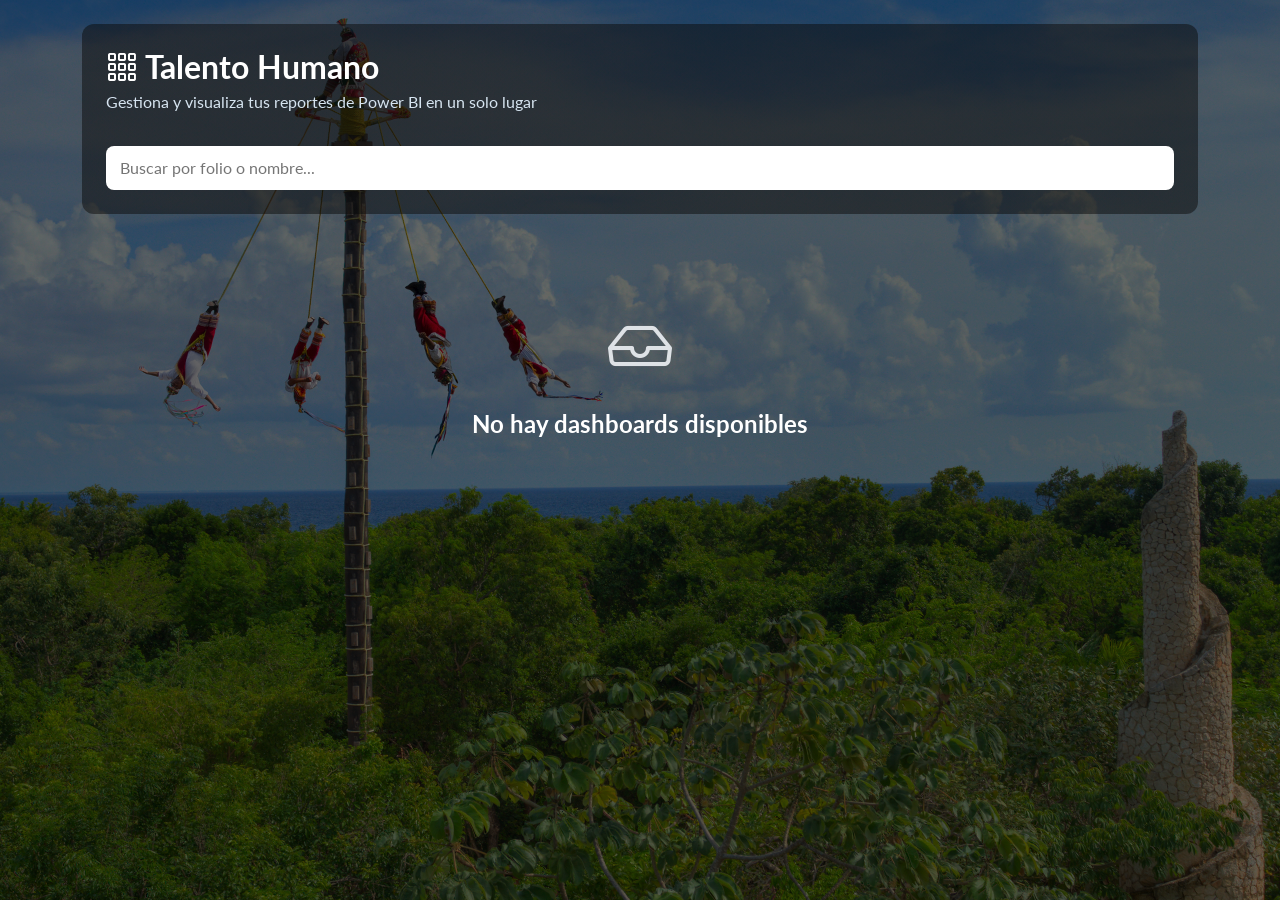
<file: unidades/talento-humano.html>
<!DOCTYPE html>
<html lang="es">
<head>
    <meta charset="utf-8"/>
    <meta name="viewport" content="width=device-width, initial-scale=1.0"/>
    <title>Dashboards - Entorno Turístico</title>

    <!-- Bootstrap -->
    <link href="https://cdn.jsdelivr.net/npm/bootstrap@5.3.3/dist/css/bootstrap.min.css" rel="stylesheet"/>
    <link href="https://cdn.jsdelivr.net/npm/bootstrap-icons@1.11.3/font/bootstrap-icons.min.css" rel="stylesheet"/>
    <link href="https://fonts.googleapis.com/css?family=Lato" rel="stylesheet"/>

<style>
    body {
           font-family: 'Lato', Arial, Helvetica, sans-serif;
    display: flex;
    flex-direction: column;
    min-height: 100vh;
    background-image: linear-gradient(rgba(0, 0, 0, 0.6), rgba(0, 0, 0, 0.6)), url('../img/voladores-papantla-01.jpg');  
    background-size: cover;
    background-attachment: fixed;
    background-position: center;
    background-repeat: no-repeat;
    }
      .content-wrapper {
            background: linear-gradient(rgba(10, 10, 10, 0.5), rgba(10, 10, 10, 0.5));
            border-radius: 12px;
        }

    /* HERO */
    .hero {
        padding: 3rem 1rem;
        background: linear-gradient(135deg, #0c1b29 0%, #1a3a5f 100%);
        color: white;
        border-radius: 12px;
        margin-bottom: 2rem;
    }

    .section-title {
        font-weight: 700;
        margin-bottom: .5rem;
        color: #ffffff;
    }

    .section-subtitle {
        color: #d6e4f0;
    }

    /* BUSCADOR */
    .search-input {
        background: white;
        border-radius: 8px;
        padding: 10px 14px;
        border: none;
        width: 100%;
        margin-top: 1rem;
    }

    /* TARJETAS */
    .dashboard-card {
        background: white;
        border-radius: 12px;
        padding: 20px;
        transition: all .25s ease;
        border: 1px solid #dee2e6;
    }

    .dashboard-card:hover {
        transform: translateY(-4px);
        box-shadow: 0 8px 20px rgba(0, 0, 0, 0.08);
    }

    .folio-badge {
        background: #1a3a5f;
        color: white;
        font-weight: 600;
    }

    /* BOTÓN VER */
    .btn-ver {
        background-color: #28a745;
        color: white;
        font-weight: 600;
        border: none;
        border-radius: 8px;
        padding: 8px 14px;
        transition: all .2s ease;
    }

    .btn-ver:hover {
        background-color: #218838;
        transform: translateY(-2px);
        box-shadow: 0 4px 12px rgba(0, 0, 0, 0.15);
    }

    /* LOADING */
    .spinner-container {
        text-align: center;
        padding: 40px;
    }

    .empty-state {
        text-align: center;
        padding: 60px 20px;
        color: #6c757d;
    }
</style>

</head>

<body>

<main class="container py-4">

    <!-- CABECERA -->
    <div class="content-wrapper p-4 mb-4">
        <h2 class="section-title mb-1">
            <i class="bi bi-grid-3x3-gap"></i> Talento Humano
        </h2>
        <p class="section-subtitle">
            Gestiona y visualiza tus reportes de Power BI en un solo lugar
        </p>

        <input type="text" id="buscador" class="search-input"
               placeholder="Buscar por folio o nombre..."
               oninput="filtrarDashboards()">
    </div>

    <!-- LOADING -->
    <div id="loadingSpinner" class="spinner-container section-title">
        <div class="spinner-border text-success"></div>
        <p class="mt-3">Cargando dashboards...</p>
    </div>

    <!-- EMPTY -->
    <div id="emptyState" class="empty-state d-none">
        <i class="bi bi-inbox" style="font-size:4rem;color:#dee2e6;"></i>
        <h4 class="mt-3 section-title">No hay dashboards disponibles</h4>
    </div>

    <!-- GRID -->
    <div id="dashboardGrid" class="row g-4 d-none"></div>

</main>

<script>
/* ================= CONFIG ================= */
const GOOGLE_SCRIPT_URL =
  'https://script.google.com/macros/s/AKfycbxd1e7vyFLGrzwkv-amYAUm1Srmgd9-JdIPMXPpuWTeO9Nuf6B50-MU-sUNzvIAT4t9bw/exec';

const CATEGORIA = 'talento-humano';

/* ================= INIT ================= */
document.addEventListener('DOMContentLoaded', cargarDashboards);

/* ================= FUNCIONES ================= */

async function cargarDashboards() {
    const loading = document.getElementById('loadingSpinner');
    const empty = document.getElementById('emptyState');
    const grid = document.getElementById('dashboardGrid');

    try {
        const res = await fetch(`${GOOGLE_SCRIPT_URL}?action=getDashboards&categoria=${CATEGORIA}`);
        const data = await res.json();

        loading.classList.add('d-none');

        if (!data.dashboards || data.dashboards.length === 0) {
            empty.classList.remove('d-none');
            return;
        }

        grid.classList.remove('d-none');
        renderizarDashboards(data.dashboards);

    } catch (err) {
        console.error(err);
        loading.classList.add('d-none');
        empty.classList.remove('d-none');
    }
}
 


function renderizarDashboards(dashboards) {
    const grid = document.getElementById('dashboardGrid');
    grid.innerHTML = '';

    dashboards.forEach(d => {
        const col = document.createElement('div');
        col.className = 'col-md-6 col-lg-4 dashboard-item';

        col.innerHTML = `
            <div class="dashboard-card h-100">
                <span class="badge folio-badge">${d.folio}</span>
                <h5 class="mt-2 dashboard-title">${d.nombre}</h5>
                <p class="text-muted small">${d.descripcion || ''}</p>

                <div class="d-grid gap-2">
                    <a href="../visor-dashboard.html?folio=${d.folio}" 
                       class="btn btn-ver btn-sm">
                        <i class="bi bi-eye"></i> Ver Dashboard
                    </a>
                </div>
            </div>
        `;
        grid.appendChild(col);
    });
}




function filtrarDashboards() {
    const texto = document.getElementById('buscador').value.toLowerCase();
    const items = document.querySelectorAll('.dashboard-item');

    items.forEach(item => {
        const folio = item.querySelector('.folio-badge').innerText.toLowerCase();
        const nombre = item.querySelector('.dashboard-title').innerText.toLowerCase();
        item.style.display = (folio.includes(texto) || nombre.includes(texto)) ? '' : 'none';
    });
}
</script>


</body>
</html>
</file>
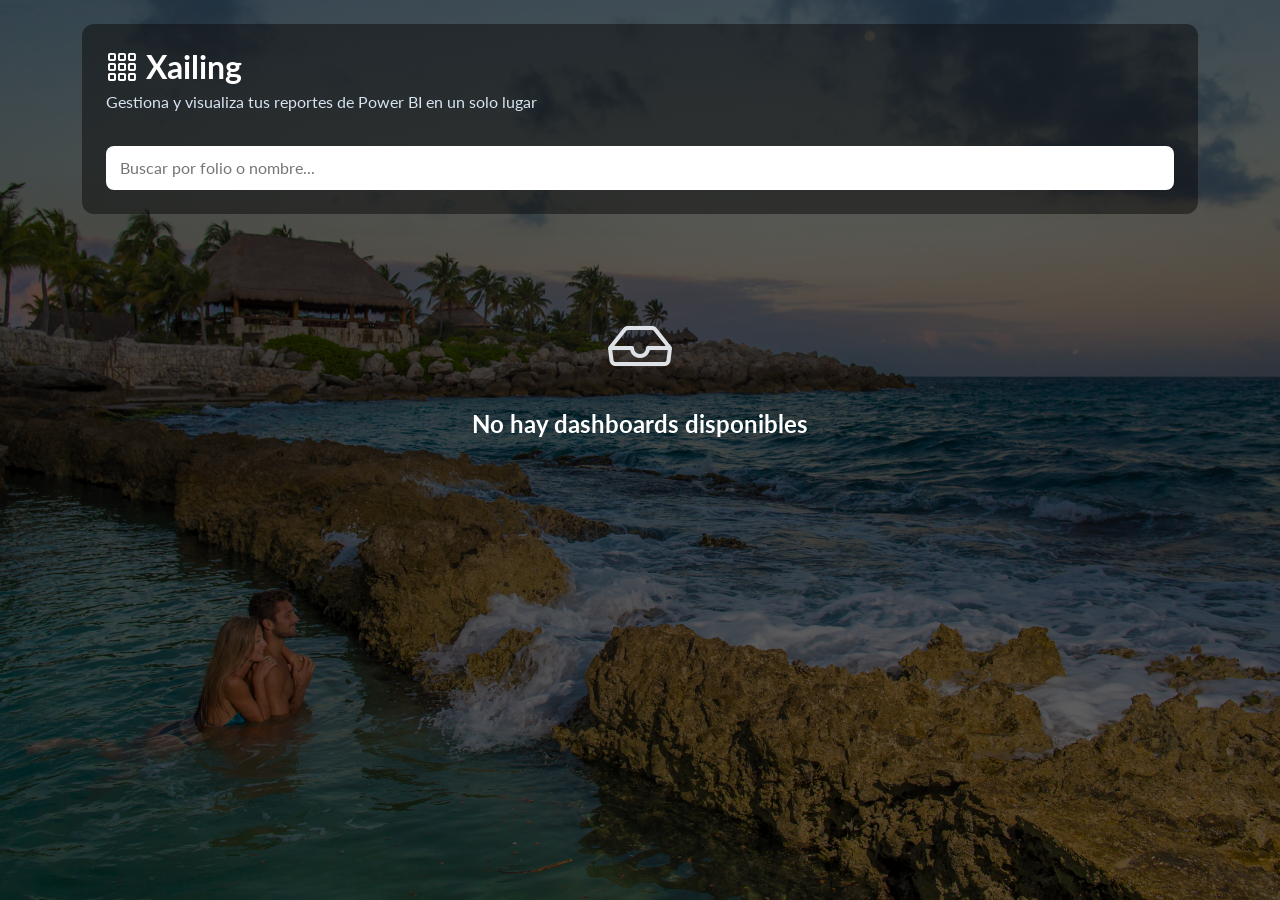
<file: unidades/xailing.html>
<!DOCTYPE html>
<html lang="es">
<head>
    <meta charset="utf-8"/>
    <meta name="viewport" content="width=device-width, initial-scale=1.0"/>
    <title>Dashboards - Entorno Turístico</title>

    <!-- Bootstrap -->
    <link href="https://cdn.jsdelivr.net/npm/bootstrap@5.3.3/dist/css/bootstrap.min.css" rel="stylesheet"/>
    <link href="https://cdn.jsdelivr.net/npm/bootstrap-icons@1.11.3/font/bootstrap-icons.min.css" rel="stylesheet"/>
    <link href="https://fonts.googleapis.com/css?family=Lato" rel="stylesheet"/>

<style>
    body {
           font-family: 'Lato', Arial, Helvetica, sans-serif;
    display: flex;
    flex-direction: column;
    min-height: 100vh;
    background-image: linear-gradient(rgba(0, 0, 0, 0.6), rgba(0, 0, 0, 0.6)), url('../img/pozas.jpg');  
    background-size: cover;
    background-attachment: fixed;
    background-position: center;
    background-repeat: no-repeat;
    }
      .content-wrapper {
            background: linear-gradient(rgba(10, 10, 10, 0.5), rgba(10, 10, 10, 0.5));
            border-radius: 12px;
        }

    /* HERO */
    .hero {
        padding: 3rem 1rem;
        background: linear-gradient(135deg, #0c1b29 0%, #1a3a5f 100%);
        color: white;
        border-radius: 12px;
        margin-bottom: 2rem;
    }

    .section-title {
        font-weight: 700;
        margin-bottom: .5rem;
        color: #ffffff;
    }

    .section-subtitle {
        color: #d6e4f0;
    }

    /* BUSCADOR */
    .search-input {
        background: white;
        border-radius: 8px;
        padding: 10px 14px;
        border: none;
        width: 100%;
        margin-top: 1rem;
    }

    /* TARJETAS */
    .dashboard-card {
        background: white;
        border-radius: 12px;
        padding: 20px;
        transition: all .25s ease;
        border: 1px solid #dee2e6;
    }

    .dashboard-card:hover {
        transform: translateY(-4px);
        box-shadow: 0 8px 20px rgba(0, 0, 0, 0.08);
    }

    .folio-badge {
        background: #1a3a5f;
        color: white;
        font-weight: 600;
    }

    /* BOTÓN VER */
    .btn-ver {
        background-color: #28a745;
        color: white;
        font-weight: 600;
        border: none;
        border-radius: 8px;
        padding: 8px 14px;
        transition: all .2s ease;
    }

    .btn-ver:hover {
        background-color: #218838;
        transform: translateY(-2px);
        box-shadow: 0 4px 12px rgba(0, 0, 0, 0.15);
    }

    /* LOADING */
    .spinner-container {
        text-align: center;
        padding: 40px;
    }

    .empty-state {
        text-align: center;
        padding: 60px 20px;
        color: #6c757d;
    }
</style>

</head>

<body>

<main class="container py-4">

    <!-- CABECERA -->
    <div class="content-wrapper p-4 mb-4">
        <h2 class="section-title mb-1">
            <i class="bi bi-grid-3x3-gap"></i> Xailing
        </h2>
        <p class="section-subtitle">
            Gestiona y visualiza tus reportes de Power BI en un solo lugar
        </p>

        <input type="text" id="buscador" class="search-input"
               placeholder="Buscar por folio o nombre..."
               oninput="filtrarDashboards()">
    </div>

    <!-- LOADING -->
    <div id="loadingSpinner" class="spinner-container section-title">
        <div class="spinner-border text-success"></div>
        <p class="mt-3">Cargando dashboards...</p>
    </div>

    <!-- EMPTY -->
    <div id="emptyState" class="empty-state d-none">
        <i class="bi bi-inbox" style="font-size:4rem;color:#dee2e6;"></i>
        <h4 class="mt-3 section-title">No hay dashboards disponibles</h4>
    </div>

    <!-- GRID -->
    <div id="dashboardGrid" class="row g-4 d-none"></div>

</main>

<script>
/* ================= CONFIG ================= */
const GOOGLE_SCRIPT_URL =
  'https://script.google.com/macros/s/AKfycbxd1e7vyFLGrzwkv-amYAUm1Srmgd9-JdIPMXPpuWTeO9Nuf6B50-MU-sUNzvIAT4t9bw/exec';

const CATEGORIA = 'xailing';

/* ================= INIT ================= */
document.addEventListener('DOMContentLoaded', cargarDashboards);

/* ================= FUNCIONES ================= */

async function cargarDashboards() {
    const loading = document.getElementById('loadingSpinner');
    const empty = document.getElementById('emptyState');
    const grid = document.getElementById('dashboardGrid');

    try {
        const res = await fetch(`${GOOGLE_SCRIPT_URL}?action=getDashboards&categoria=${CATEGORIA}`);
        const data = await res.json();

        loading.classList.add('d-none');

        if (!data.dashboards || data.dashboards.length === 0) {
            empty.classList.remove('d-none');
            return;
        }

        grid.classList.remove('d-none');
        renderizarDashboards(data.dashboards);

    } catch (err) {
        console.error(err);
        loading.classList.add('d-none');
        empty.classList.remove('d-none');
    }
}
 


function renderizarDashboards(dashboards) {
    const grid = document.getElementById('dashboardGrid');
    grid.innerHTML = '';

    dashboards.forEach(d => {
        const col = document.createElement('div');
        col.className = 'col-md-6 col-lg-4 dashboard-item';

        col.innerHTML = `
            <div class="dashboard-card h-100">
                <span class="badge folio-badge">${d.folio}</span>
                <h5 class="mt-2 dashboard-title">${d.nombre}</h5>
                <p class="text-muted small">${d.descripcion || ''}</p>

                <div class="d-grid gap-2">
                    <a href="../visor-dashboard.html?folio=${d.folio}" 
                       class="btn btn-ver btn-sm">
                        <i class="bi bi-eye"></i> Ver Dashboard
                    </a>
                </div>
            </div>
        `;
        grid.appendChild(col);
    });
}




function filtrarDashboards() {
    const texto = document.getElementById('buscador').value.toLowerCase();
    const items = document.querySelectorAll('.dashboard-item');

    items.forEach(item => {
        const folio = item.querySelector('.folio-badge').innerText.toLowerCase();
        const nombre = item.querySelector('.dashboard-title').innerText.toLowerCase();
        item.style.display = (folio.includes(texto) || nombre.includes(texto)) ? '' : 'none';
    });
}
</script>


</body>
</html>
</file>
